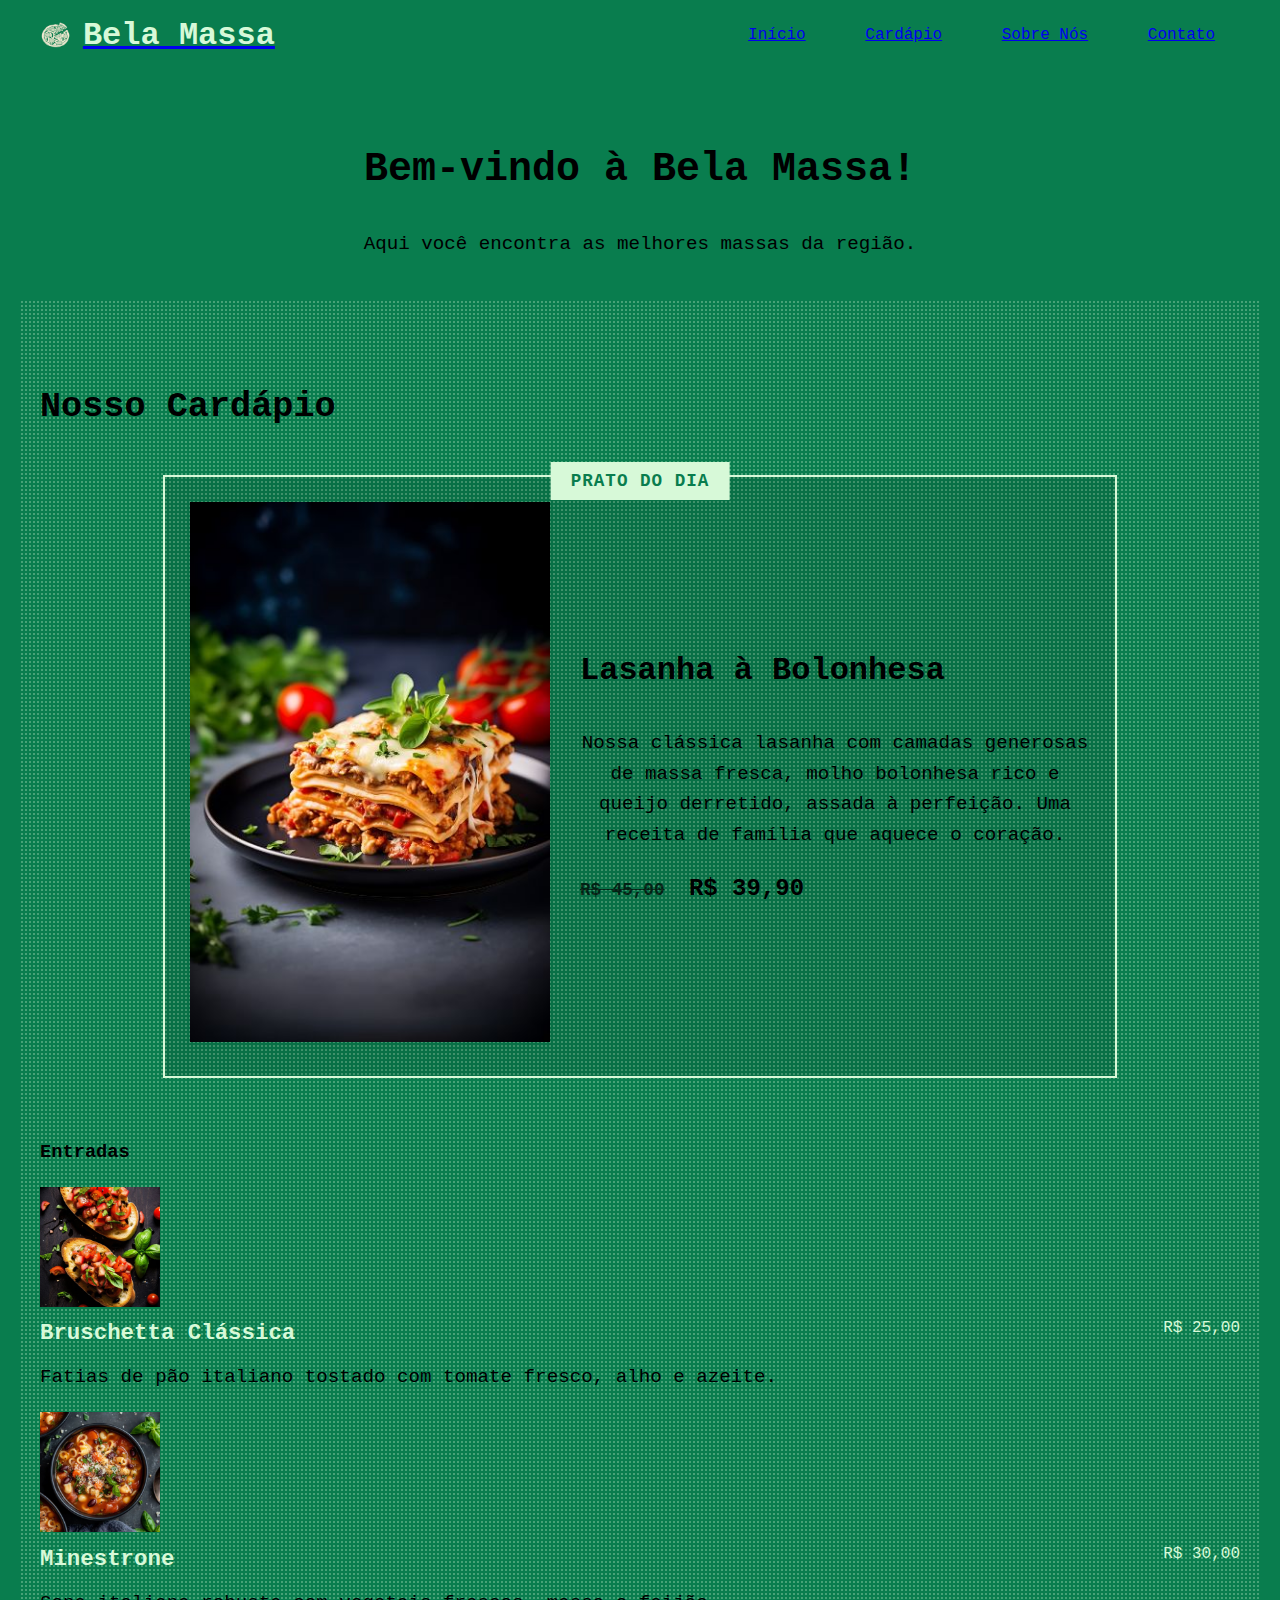
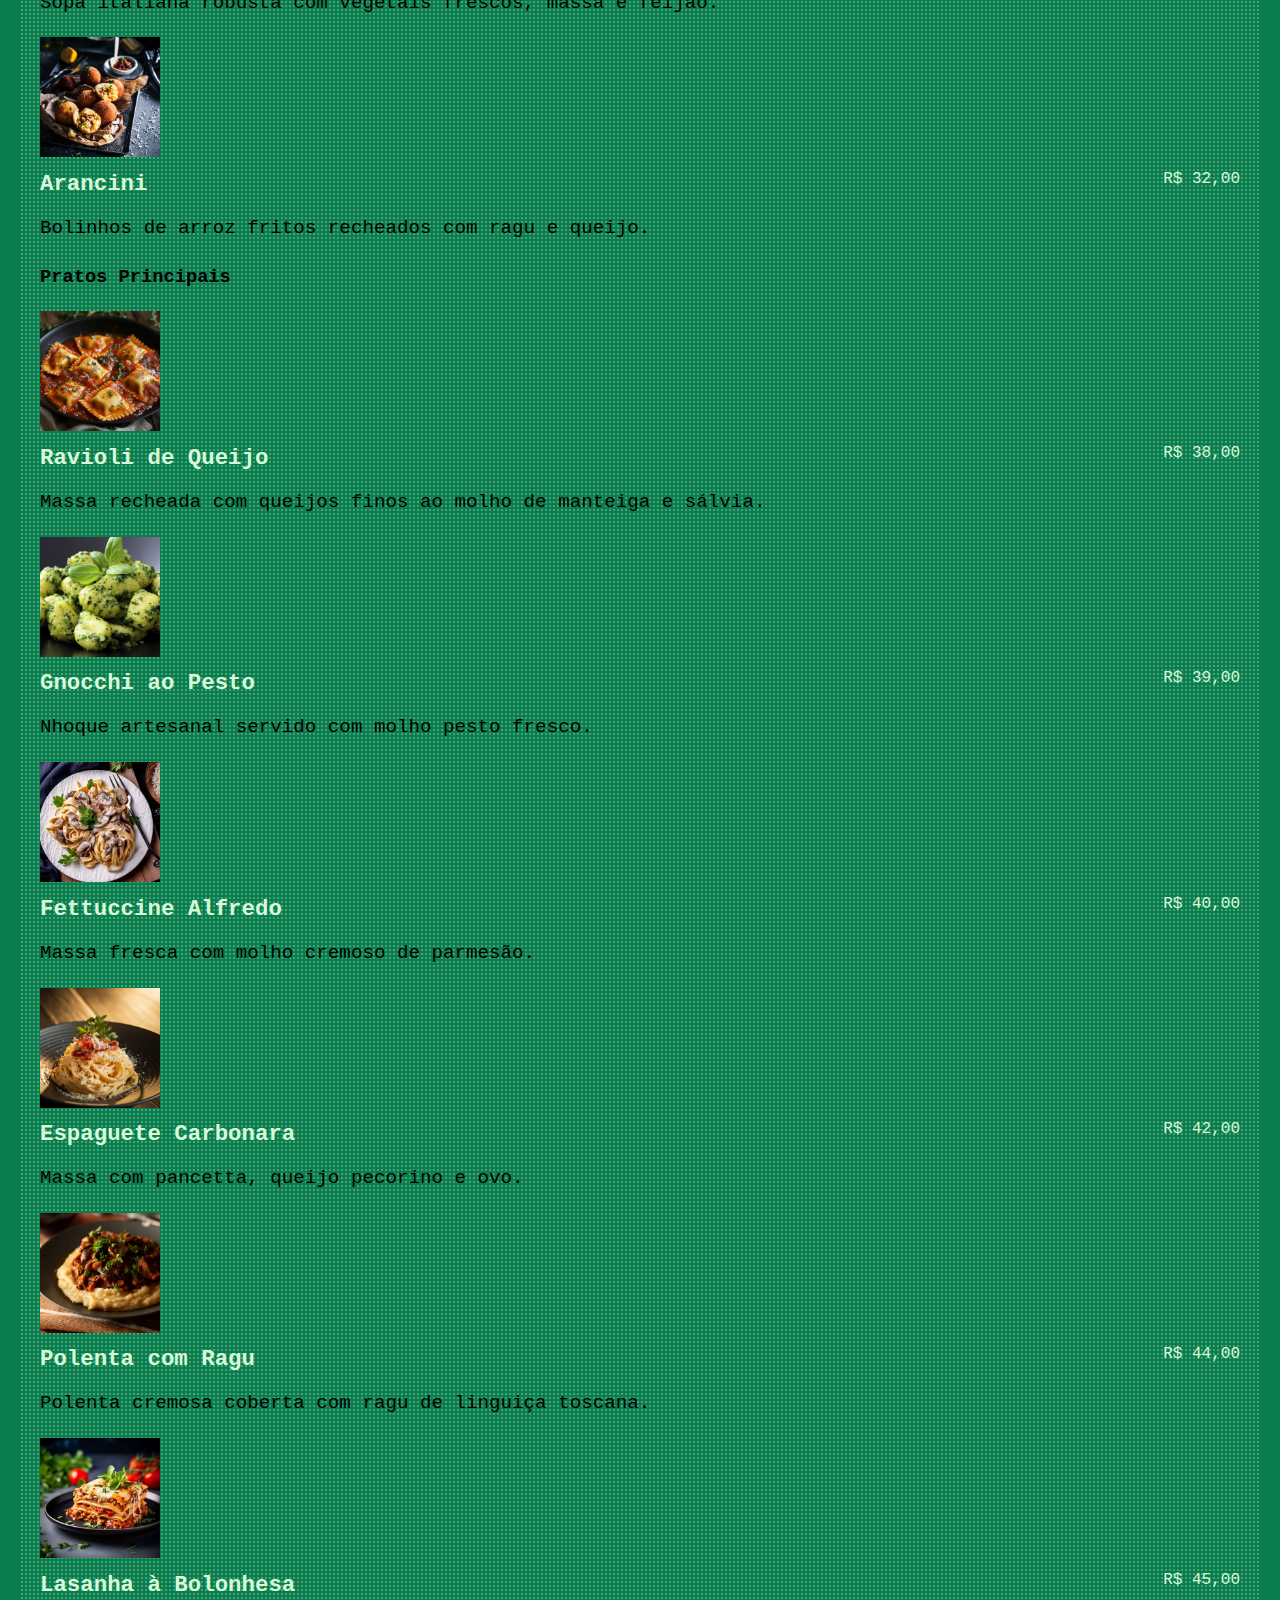
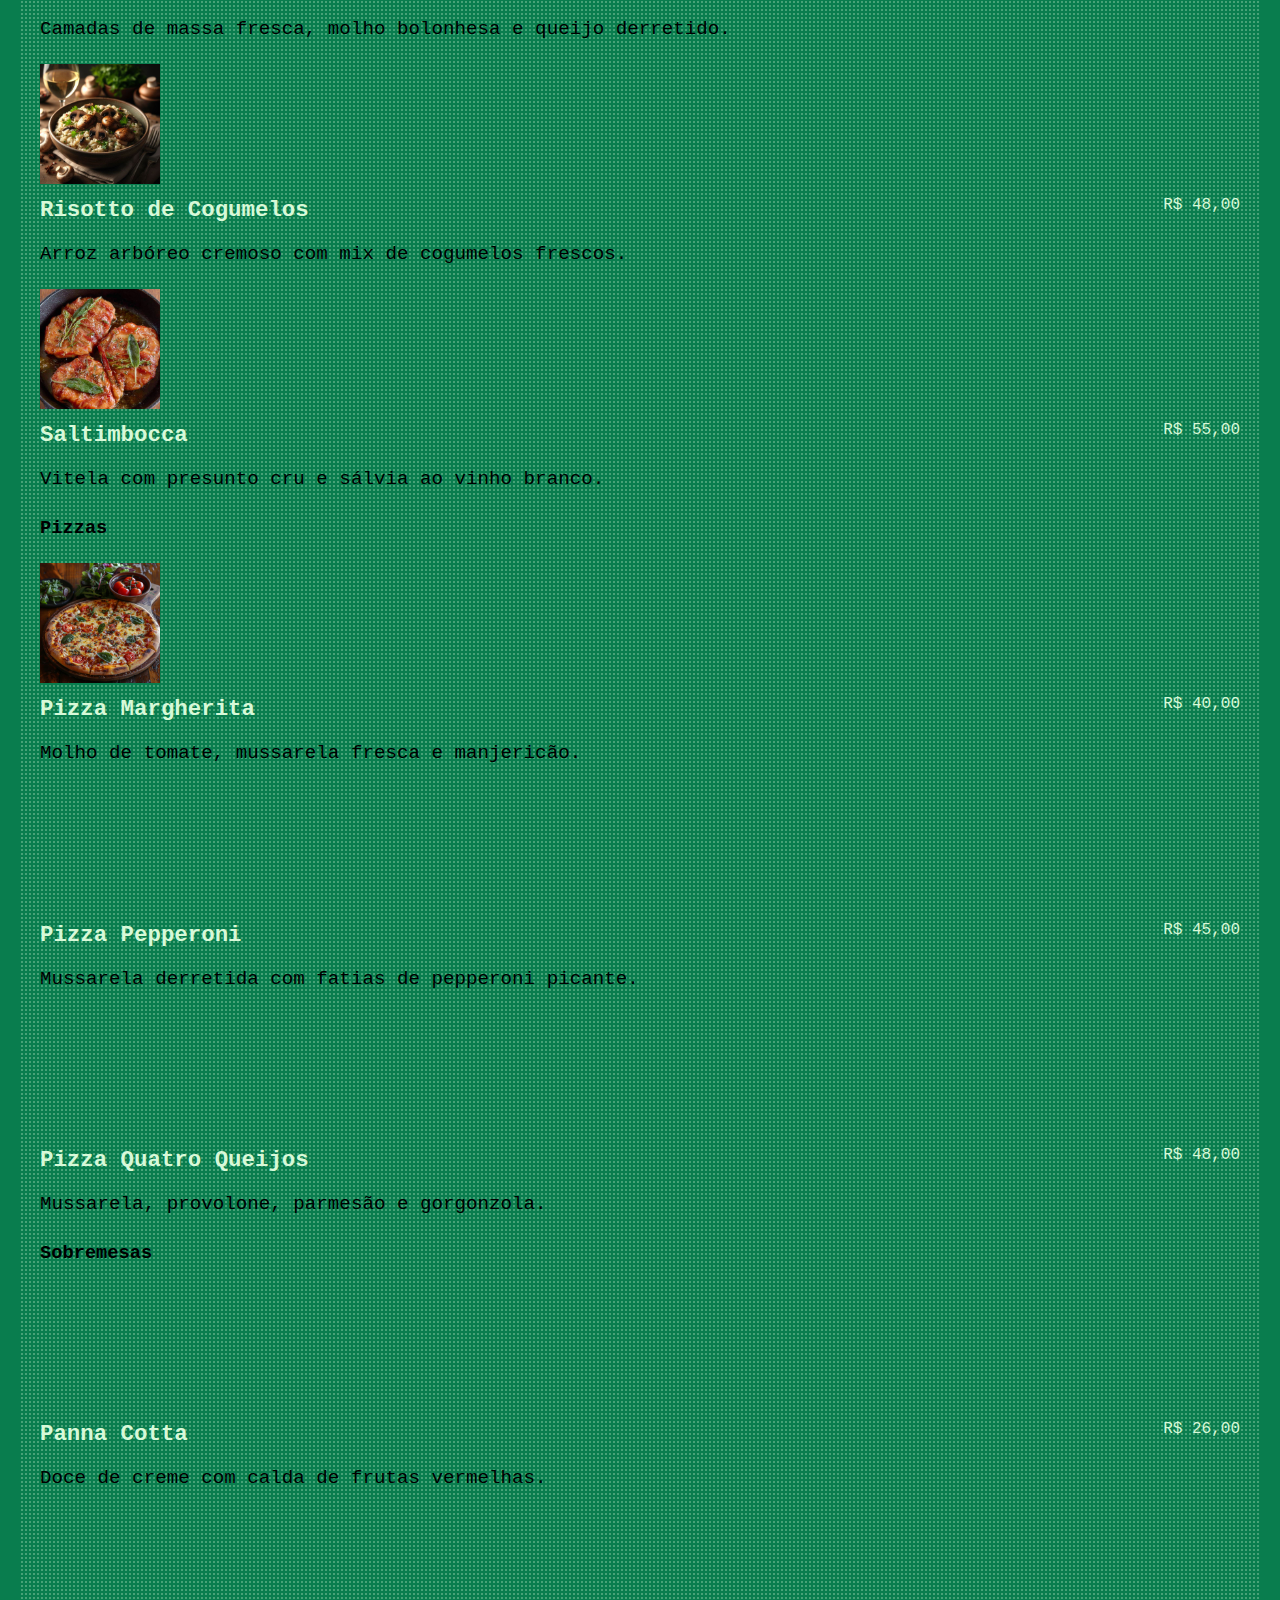
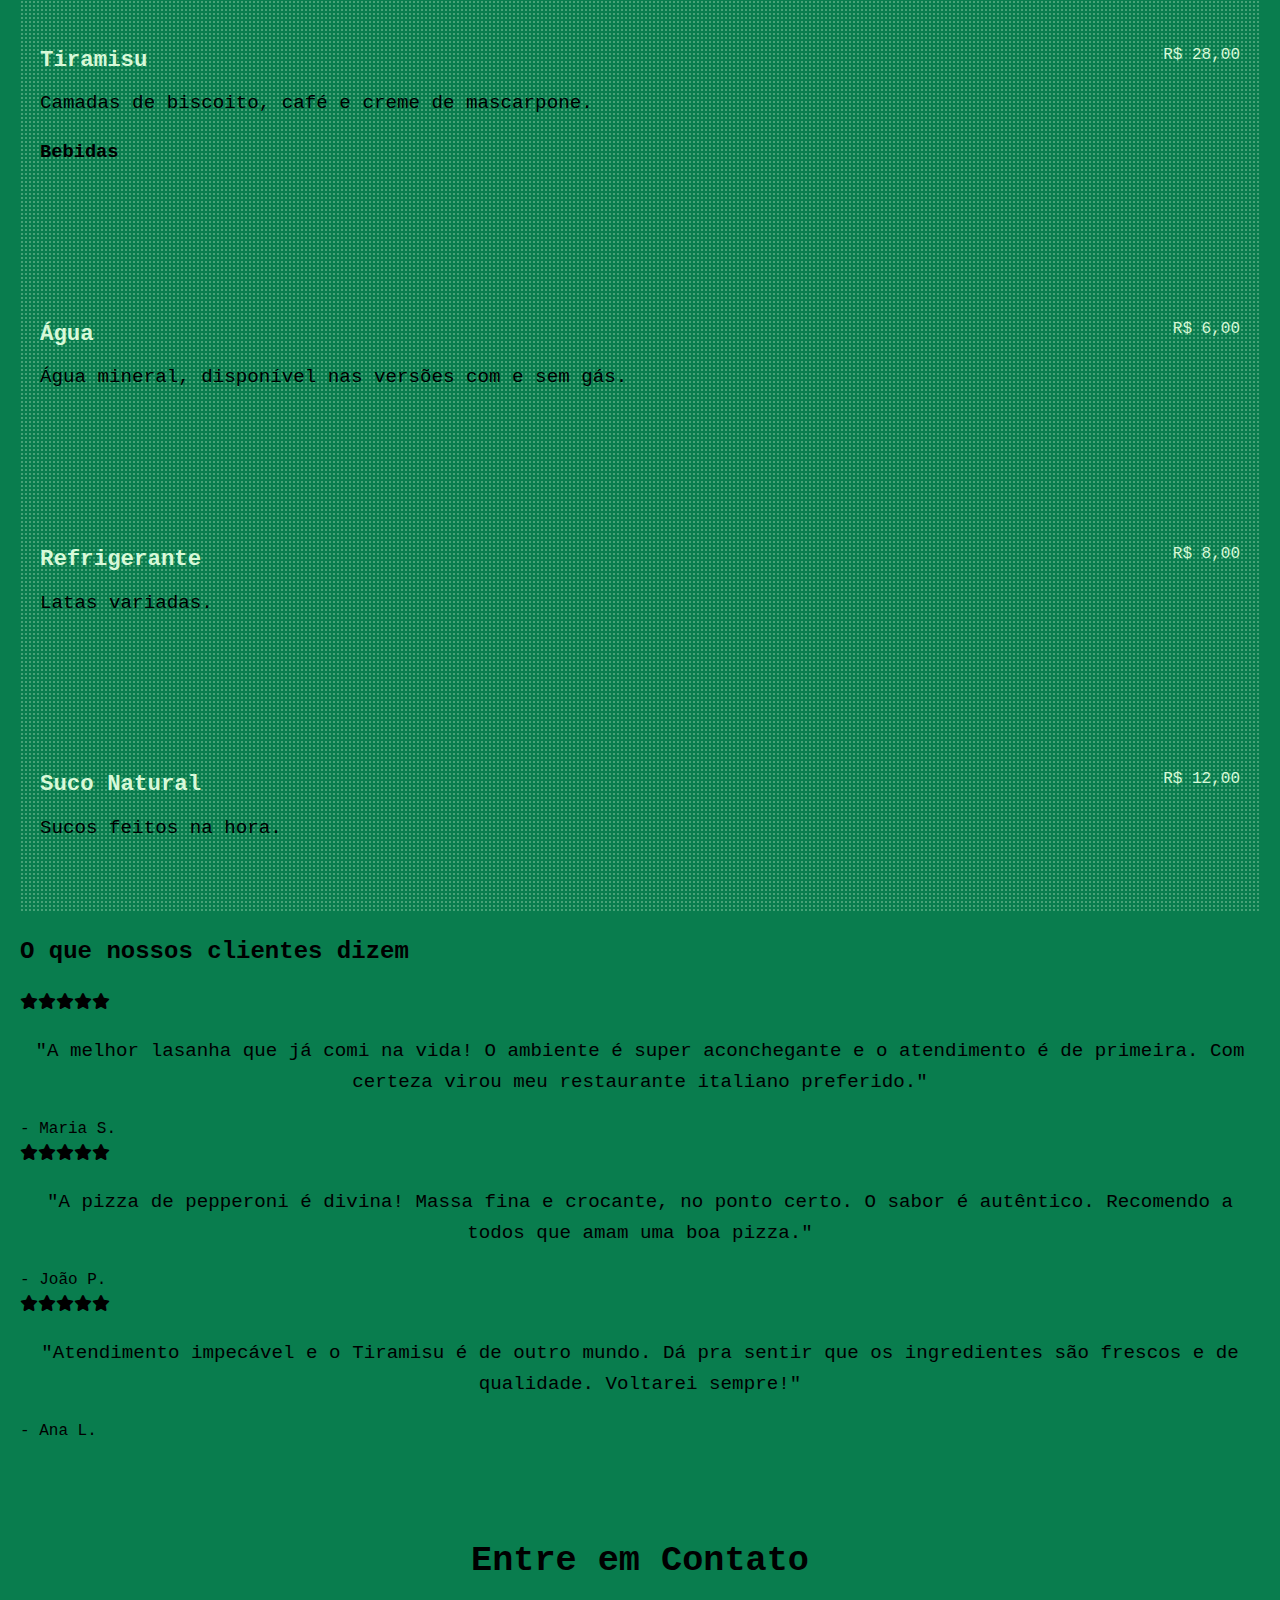
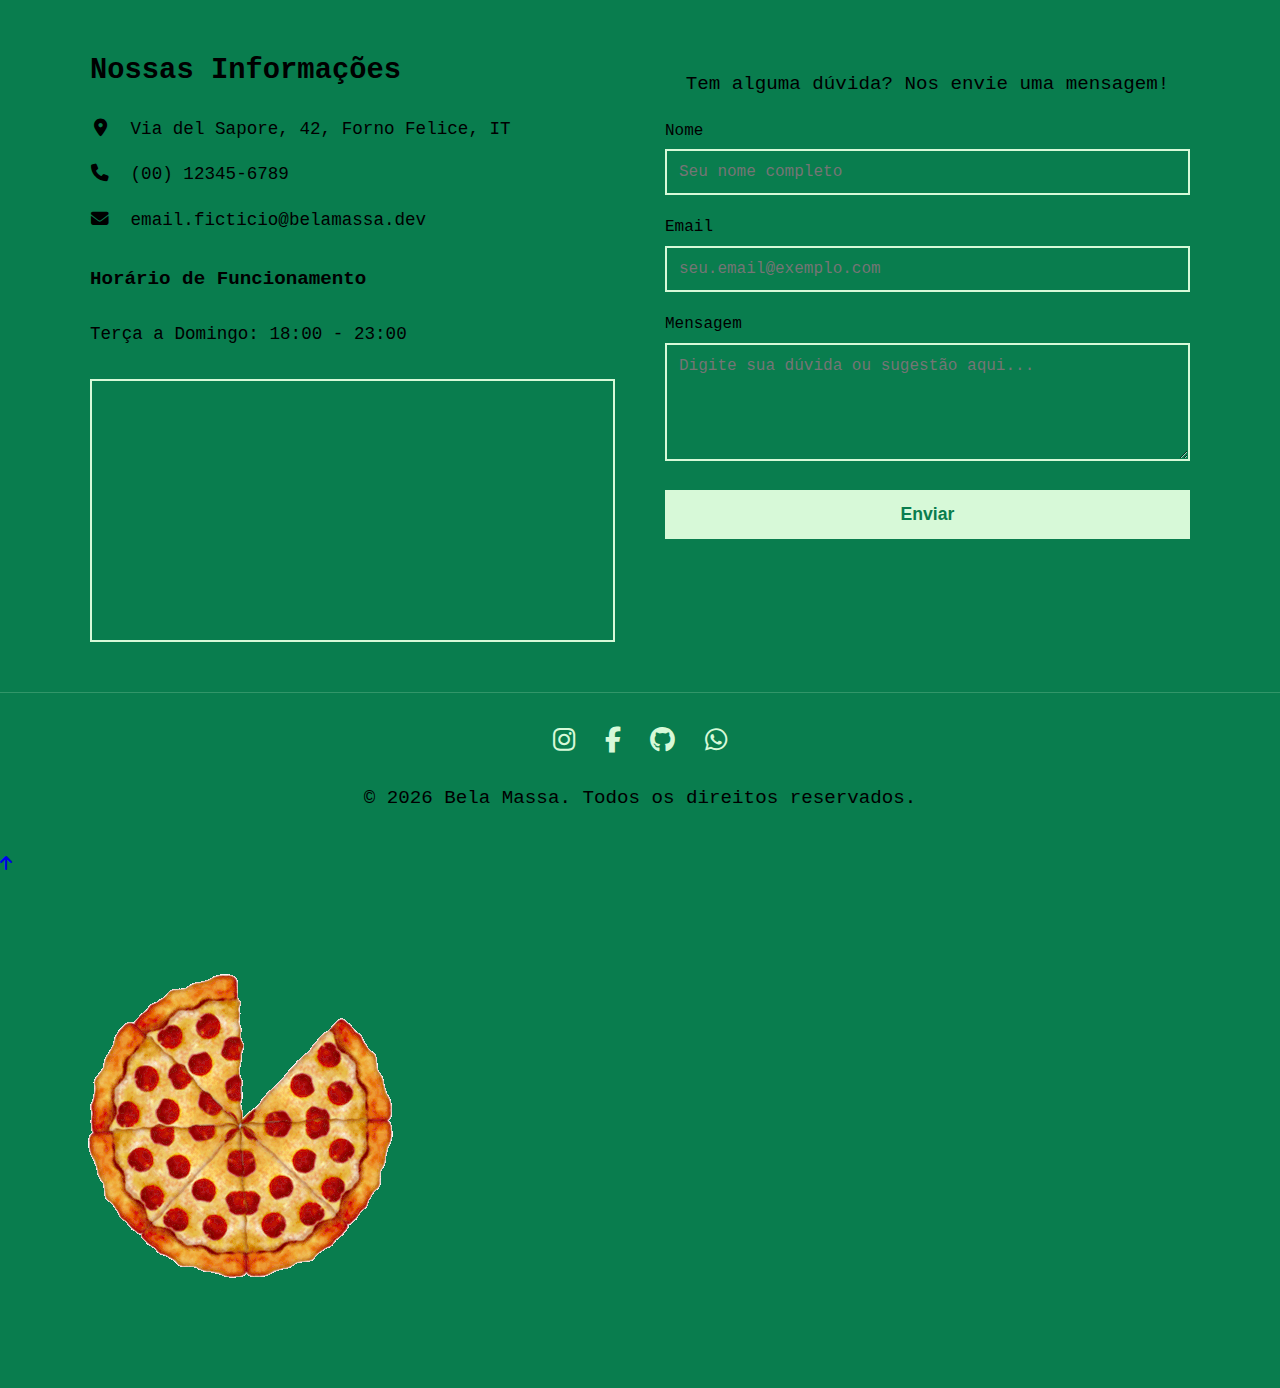
<file: index.html>
<!DOCTYPE html>
<html lang="pt-BR">
<head>
    <meta charset="UTF-8">
    <meta name="viewport" content="width=device-width, initial-scale=1.0">
    <title>Bela Massa - As melhores massas da região</title>
    <link rel="stylesheet" href="./style.css">
    <link rel="stylesheet" href="https://cdnjs.cloudflare.com/ajax/libs/font-awesome/6.5.1/css/all.min.css">
</head>

<body>

<header>
    <a href="index.html" class="logo-link">
        <img src="./images/logo.png.jpeg" alt="Bela Massa Logo" class="logo-image">
        <span class="logo-text">Bela Massa</span>
    </a>
    <button class="hamburger-menu" aria-label="Abrir menu" aria-expanded="false" aria-controls="main-nav">
        <i class="fa-solid fa-bars"></i>
    </button>
    <nav id="main-nav">
        <ul>
            <li><a href="index.html" id="inicio-link">Início</a></li>
            <li><a href="#cardapio">Cardápio</a></li>
            <li><a href="sobre.html" id="sobre-nos-link">Sobre Nós</a></li>
            <li><a href="#contato">Contato</a></li>
        </ul>
    </nav>
</header>

<main>
    <h1>Bem-vindo à Bela Massa!</h1>
    <p>Aqui você encontra as melhores massas da região.</p>

    <section id="cardapio" class="menu-gallery">
        <h2>Nosso Cardápio</h2>

        <!-- PRATO DO DIA -->
        <div class="prato-do-dia-container">
            <div class="prato-do-dia-badge">Prato do Dia</div>
            <div class="prato-do-dia-content">
                <div class="prato-do-dia-image">
                    <img src="./images/Lasanha-a-bolongnese.png.jpeg" alt="Lasanha à Bolonhesa, o prato do dia">
                </div>
                <div class="prato-do-dia-details">
                    <h3>Lasanha à Bolonhesa</h3>
                    <p class="prato-do-dia-description">Nossa clássica lasanha com camadas generosas de massa fresca, molho bolonhesa rico e queijo derretido, assada à perfeição. Uma receita de família que aquece o coração.</p>
                    <span class="prato-do-dia-price">
                        <span class="original-price">R$ 45,00</span>
                        <span class="promo-price">R$ 39,90</span>
                    </span>
                </div>
            </div>
        </div>

        <!-- ENTRADAS -->
        <h3 class="menu-category-title">Entradas</h3>
        <div class="gallery-container">

            <div class="gallery-item">
                <img 
                    src="./images/bruschetta.jpg.jpeg"
                    loading="lazy"
                    alt="Bruschetta Clássica">
                <div class="item-details">
                    <div class="item-header">
                        <h3>Bruschetta Clássica</h3>
                        <span class="price">R$ 25,00</span>
                    </div>
                    <p>Fatias de pão italiano tostado com tomate fresco, alho e azeite.</p>
                </div>
            </div>

            <div class="gallery-item">
                <img src="./images/Minestrone.png.jpeg" loading="lazy" alt="Minestrone">
                <div class="item-details">
                    <div class="item-header">
                        <h3>Minestrone</h3>
                        <span class="price">R$ 30,00</span>
                    </div>
                    <p>Sopa italiana robusta com vegetais frescos, massa e feijão.</p>
                </div>
            </div>

            <div class="gallery-item">
                <img src="./images/Arancini.png.jpeg" loading="lazy" alt="Arancini">
                <div class="item-details">
                    <div class="item-header">
                        <h3>Arancini</h3>
                        <span class="price">R$ 32,00</span>
                    </div>
                    <p>Bolinhos de arroz fritos recheados com ragu e queijo.</p>
                </div>
            </div>

        </div>

        <!-- PRATOS PRINCIPAIS -->
        <h3 class="menu-category-title">Pratos Principais</h3>
        <div class="gallery-container">

            <div class="gallery-item">
                <img src="./images/Ravioli-de-Queijo.png.jpeg" loading="lazy" alt="Ravioli de queijo">
                <div class="item-details">
                    <div class="item-header">
                        <h3>Ravioli de Queijo</h3>
                        <span class="price">R$ 38,00</span>
                    </div>
                    <p>Massa recheada com queijos finos ao molho de manteiga e sálvia.</p>
                </div>
            </div>

            <div class="gallery-item">
                <img src="./images/Gnocchi-ao-Pesto.png.jpeg" loading="lazy" alt="Gnocchi ao pesto">
                <div class="item-details">
                    <div class="item-header">
                        <h3>Gnocchi ao Pesto</h3>
                        <span class="price">R$ 39,00</span>
                    </div>
                    <p>Nhoque artesanal servido com molho pesto fresco.</p>
                </div>
            </div>

            <div class="gallery-item">
                <img src="./images/Fettuccine-Alfredo.png.jpeg" loading="lazy" alt="Fettuccine Alfredo">
                <div class="item-details">
                    <div class="item-header">
                        <h3>Fettuccine Alfredo</h3>
                        <span class="price">R$ 40,00</span>
                    </div>
                    <p>Massa fresca com molho cremoso de parmesão.</p>
                </div>
            </div>

            <div class="gallery-item">
                <img src="./images/Espaguete-Carbonara.png.jpeg" loading="lazy" alt="Carbonara">
                <div class="item-details">
                    <div class="item-header">
                        <h3>Espaguete Carbonara</h3>
                        <span class="price">R$ 42,00</span>
                    </div>
                    <p>Massa com pancetta, queijo pecorino e ovo.</p>
                </div>
            </div>

            <div class="gallery-item">
                <img src="./images/Polenta-com-Ragu.jpeg" loading="lazy" alt="Polenta com ragu">
                <div class="item-details">
                    <div class="item-header">
                        <h3>Polenta com Ragu</h3>
                        <span class="price">R$ 44,00</span>
                    </div>
                    <p>Polenta cremosa coberta com ragu de linguiça toscana.</p>
                </div>
            </div>

            <div class="gallery-item">
                <img src="./images/Lasanha-a-bolongnese.png.jpeg" loading="lazy" alt="Lasanha">
                <div class="item-details">
                    <div class="item-header">
                        <h3>Lasanha à Bolonhesa</h3>
                        <span class="price">R$ 45,00</span>
                    </div>
                    <p>Camadas de massa fresca, molho bolonhesa e queijo derretido.</p>
                </div>
            </div>

            <div class="gallery-item">
                <img src="./images/Risotto-de-Cogumelos.jpeg" loading="lazy" alt="Risotto de cogumelos">
                <div class="item-details">
                    <div class="item-header">
                        <h3>Risotto de Cogumelos</h3>
                        <span class="price">R$ 48,00</span>
                    </div>
                    <p>Arroz arbóreo cremoso com mix de cogumelos frescos.</p>
                </div>
            </div>

            <div class="gallery-item">
                <img src="./images/Saltimbocca.png.jpeg" loading="lazy" alt="Saltimbocca">
                <div class="item-details">
                    <div class="item-header">
                        <h3>Saltimbocca</h3>
                        <span class="price">R$ 55,00</span>
                    </div>
                    <p>Vitela com presunto cru e sálvia ao vinho branco.</p>
                </div>
            </div>

        </div>

        <!-- PIZZAS -->
        <h3 class="menu-category-title">Pizzas</h3>
        <div class="gallery-container">

            <div class="gallery-item">
                <img src="./images/Pizza-Margherita.png.jpeg" loading="lazy" alt="Pizza Margherita">
                <div class="item-details">
                    <div class="item-header">
                        <h3>Pizza Margherita</h3>
                        <span class="price">R$ 40,00</span>
                    </div>
                    <p>Molho de tomate, mussarela fresca e manjericão.</p>
                </div>
            </div>

            <div class="gallery-item">
                <img src="./images/Pizza-Pepperoni.png.jpeg" loading="lazy" alt="Pizza Pepperoni">
                <div class="item-details">
                    <div class="item-header">
                        <h3>Pizza Pepperoni</h3>
                        <span class="price">R$ 45,00</span>
                    </div>
                    <p>Mussarela derretida com fatias de pepperoni picante.</p>
                </div>
            </div>

            <div class="gallery-item">
                <img src="./images/Pizza-Quatro-Queijos.png.jpeg" loading="lazy" alt="Pizza Quatro Queijos">
                <div class="item-details">
                    <div class="item-header">
                        <h3>Pizza Quatro Queijos</h3>
                        <span class="price">R$ 48,00</span>
                    </div>
                    <p>Mussarela, provolone, parmesão e gorgonzola.</p>
                </div>
            </div>

        </div>

        <!-- SOBREMESAS -->
        <h3 class="menu-category-title">Sobremesas</h3>
        <div class="gallery-container">
            <div class="gallery-item">
                <img src="./images/Panna-Cotta.png.jpeg" loading="lazy" alt="Panna Cotta">
                <div class="item-details">
                    <div class="item-header">
                        <h3>Panna Cotta</h3>
                        <span class="price">R$ 26,00</span>
                    </div>
                    <p>Doce de creme com calda de frutas vermelhas.</p>
                </div>
            </div>

            <div class="gallery-item">
                <img src="./images/Tiramisu.png.jpeg" loading="lazy" alt="Tiramisu">
                <div class="item-details">
                    <div class="item-header">
                        <h3>Tiramisu</h3>
                        <span class="price">R$ 28,00</span>
                    </div>
                    <p>Camadas de biscoito, café e creme de mascarpone.</p>
                </div>
            </div>
        </div>

        <!-- BEBIDAS -->
        <h3 class="menu-category-title">Bebidas</h3>
        <div class="gallery-container">

            <div class="gallery-item">
                <img src="./images/agua.jpeg" loading="lazy" alt="Copo de água com gelo e limão">
                <div class="item-details">
                    <div class="item-header">
                        <h3>Água</h3>
                        <span class="price">R$ 6,00</span>
                    </div>
                    <p>Água mineral, disponível nas versões com e sem gás.</p>
                </div>
            </div>

            <div class="gallery-item">
                <img src="./images/Refrigerante.png.jpeg" loading="lazy" alt="Copo de refrigerante com gelo e limão">
                <div class="item-details">
                    <div class="item-header">
                        <h3>Refrigerante</h3>
                        <span class="price">R$ 8,00</span>
                    </div>
                    <p>Latas variadas.</p>
                </div>
            </div>

            <div class="gallery-item">
                <img src="./images/Suco-Natural.png.jpeg" loading="lazy" alt="Copo de suco de laranja natural">
                <div class="item-details">
                    <div class="item-header">
                        <h3>Suco Natural</h3>
                        <span class="price">R$ 12,00</span>
                    </div>
                    <p>Sucos feitos na hora.</p>
                </div>
            </div>

        </div>

    </section>

    <!-- Seção de Comentários -->
    <section id="testimonials">
        <h2>O que nossos clientes dizem</h2>
        <div class="testimonials-container">
            <div class="testimonial-card">
                <div class="stars">
                    <i class="fa-solid fa-star"></i><i class="fa-solid fa-star"></i><i class="fa-solid fa-star"></i><i class="fa-solid fa-star"></i><i class="fa-solid fa-star"></i>
                </div>
                <p>"A melhor lasanha que já comi na vida! O ambiente é super aconchegante e o atendimento é de primeira. Com certeza virou meu restaurante italiano preferido."</p>
                <span class="client-name">- Maria S.</span>
            </div>
            <div class="testimonial-card">
                <div class="stars">
                    <i class="fa-solid fa-star"></i><i class="fa-solid fa-star"></i><i class="fa-solid fa-star"></i><i class="fa-solid fa-star"></i><i class="fa-solid fa-star"></i>
                </div>
                <p>"A pizza de pepperoni é divina! Massa fina e crocante, no ponto certo. O sabor é autêntico. Recomendo a todos que amam uma boa pizza."</p>
                <span class="client-name">- João P.</span>
            </div>
            <div class="testimonial-card">
                <div class="stars">
                    <i class="fa-solid fa-star"></i><i class="fa-solid fa-star"></i><i class="fa-solid fa-star"></i><i class="fa-solid fa-star"></i><i class="fa-solid fa-star"></i>
                </div>
                <p>"Atendimento impecável e o Tiramisu é de outro mundo. Dá pra sentir que os ingredientes são frescos e de qualidade. Voltarei sempre!"</p>
                <span class="client-name">- Ana L.</span>
            </div>
        </div>
    </section>
</main>

<footer id="contato">
    <div class="contact-container">
        <h2>Entre em Contato</h2>
        <div class="contact-wrapper">
            <div class="contact-info">
                <h3>Nossas Informações</h3>
                <p><i class="fa-solid fa-location-dot"></i> Via del Sapore, 42, Forno Felice, IT</p>
                <p><i class="fa-solid fa-phone"></i> (00) 12345-6789</p>
                <p><i class="fa-solid fa-envelope"></i> email.ficticio@belamassa.dev</p>
                <h4>Horário de Funcionamento</h4>
                <p>Terça a Domingo: 18:00 - 23:00</p>
                <div class="map-container">
                    <iframe src="https://www.google.com/maps/embed?pb=!1m18!1m12!1m3!1d5762.659997184281!2d10.39089195408235!3d43.72304687880103!2m3!1f0!2f0!3f0!3m2!1i1024!2i768!4f13.1!3m3!1m2!1s0x12d5919e3a702951%3A0x1349178658331353!2sTorre%20de%20Pisa!5e0!3m2!1spt-BR!2sbr!4v1715713459492!5m2!1spt-BR!2sbr" width="100%" height="250" style="border:0;" allowfullscreen="" loading="lazy" referrerpolicy="no-referrer-when-downgrade"></iframe>
                </div>
            </div>
            <form id="contact-form" class="contact-form" action="#" novalidate>
                <p>Tem alguma dúvida? Nos envie uma mensagem!</p>
                <div class="form-group">
                    <label for="name">Nome</label>
                    <input type="text" id="name" name="name" placeholder="Seu nome completo" required>
                </div>
                <div class="form-group">
                    <label for="email">Email</label>
                    <input type="email" id="email" name="email" placeholder="seu.email@exemplo.com" required>
                </div>
                <div class="form-group">
                    <label for="message">Mensagem</label>
                    <textarea id="message" name="message" rows="5" placeholder="Digite sua dúvida ou sugestão aqui..." required></textarea>
                </div>
                <button type="submit" class="btn-submit">Enviar</button>
                <p id="form-status"></p>
            </form>
        </div>
    </div>
    <div class="footer-bottom">
        <div class="social-icons">
            <a href="#"><i class="fa-brands fa-instagram"></i></a>
            <a href="#"><i class="fa-brands fa-facebook-f"></i></a>
            <a href="https://github.com/inewh" target="_blank" rel="noopener noreferrer" title="GitHub"><i class="fa-brands fa-github"></i></a>
            <a href="#"><i class="fa-brands fa-whatsapp"></i></a>
        </div>
        <p>&copy; <span id="current-year"></span> Bela Massa. Todos os direitos reservados.</p>
    </div>
</footer>

<a href="#top" id="back-to-top-btn">
    <i class="fa-solid fa-arrow-up"></i>
</a>

<!-- Tela de Carregamento -->
<div id="loading-overlay">
    <!-- Usando a imagem da pizza do cardápio para a animação -->
    <img src="./images/car2.png" alt="Carregando..." class="pizza-loader">
</div>

<script src="./script.js"></script>

</body>
</html>
</file>
<file: style.css>
/* Definindo variáveis de cor para fácil manutenção */
:root {
   
    --bg-color: #097D4E;
    --text-color: #D7F9D8;
    --dot-color: rgba(215, 249, 216, 0.3);
}

html {
    scroll-behavior: smooth; 
    height: 100%;
}

body {
    font-family: 'Courier New', Courier, monospace;
    background-color: var(--bg-color);
    margin: 0;
    line-height: 1.6;
    display: flex;
    flex-direction: column;
    min-height: 100%;
}


body.no-scroll {
    overflow: hidden;
}

h1 {
    text-align: center;
    font-size: 2.5em;
}

p {
    text-align: center;
    font-size: 1.2em; 
}

main {
    flex-grow: 1;
    padding: 40px 20px;
}

header {
    position: sticky;
    top: 0;
    z-index: 1000; 
    display: flex;
    justify-content: space-between; 
    align-items: center;
    background-color: var(--bg-color);
    padding: 10px 40px; 
}

.hamburger-menu {
    display: none; 
    background: none;
    border: none;
    font-size: 2em;
    color: var(--text-color);
    cursor: pointer;
    z-index: 1001;
    padding: 0;
}


.logo-link {
    display: flex;
    align-items: center;
    gap: 12px; /
    text-decoration: none;
    transition: opacity 0.3s ease; /* Adiciona transição suave de opacidade */
}

.logo-link:hover {
    opacity: 0.8; /* Reduz a opacidade ao passar o mouse */
}

.logo-image {
    height: 40px; /* Altura do logo */
    width: auto;
    /* Animação de glitch aplicada ao ícone também */
    transition: transform 0.2s ease;
}

.hamburger-menu i {
    transition: transform 0.3s ease;
}
.hamburger-menu i.fa-xmark {
    transform: rotate(90deg); /* Pequena rotação para o 'X' */
}

/* Estilos para o texto do logo */
.logo-text {
    font-family: 'Courier New', Courier, monospace;
    font-size: 2em; /* Tamanho do texto do logo */
    font-weight: bold;
    color: var(--text-color);
}

nav ul {
    list-style: none; /* Remove os marcadores de lista */
    padding: 0; /* Remove o preenchimento padrão da lista */
    margin: 0; /* Remove a margem padrão da lista */
}

/* Estilos para links de navegação em desktop */
nav ul li {
    display: inline-block; /* Faz com que os itens da lista fiquem lado a lado */
    margin: 0 15px; /* Espaçamento entre os itens do menu */
}

nav ul li a {
    padding: 5px 10px; /* Espaçamento interno dos links */
    transition: none; /* Remove transição para um look mais "duro" */
}

nav ul li a:hover {
    background-color: var(--text-color); /* Inverte as cores no hover */
    color: var(--bg-color);
}

footer {
    background-color: var(--bg-color);    
    padding: 20px 0; /* Espaçamento interno (20px em cima/baixo, 0 nos lados) */
}

/* --- Seção de Contato --- */
.contact-container {
    max-width: 1100px;
    margin: 0 auto 50px auto; /* Centraliza e adiciona espaço abaixo */
    padding: 0 20px;
}

.contact-container h2 {
    text-align: center;
    font-size: 2.2em;
    margin-bottom: 30px;
}

.contact-wrapper {
    display: flex;
    gap: 50px;
}

.contact-info, .contact-form {
    flex: 1;
}

.contact-info h3 {
    font-size: 1.8rem;
    margin-bottom: 20px;
}

.contact-info h4 {
    font-size: 1.2rem;
    margin-top: 30px;
}

.contact-info p {
    text-align: left;
    font-size: 1.1rem;
    margin-bottom: 10px;
}

.contact-info i {
    margin-right: 10px;
    width: 20px;
    text-align: center;
}

.map-container {
    margin-top: 30px;
    border: 2px solid var(--text-color);
}
.contact-form {
    margin-top: 30px;
}

.contact-form .form-group {
    margin-bottom: 20px;
}

.contact-form label {
    display: block;
    margin-bottom: 5px;
    text-align: left;
}

.contact-form input,
.contact-form textarea {
    width: 100%;
    padding: 12px;
    border: 2px solid var(--text-color);
    border-radius: 0;
    font-family: inherit;
    font-size: 1rem;
    box-sizing: border-box;
    background-color: transparent;
    transition: border-color 0.3s ease;
}

.contact-form input:focus,
.contact-form textarea:focus {
    border-color: #fff; 
}

.contact-form input.invalid,
.contact-form textarea.invalid {
    border-color: #ff6b6b; 
}

.contact-form .btn-submit {
    display: block;
    width: 100%;
    padding: 12px;
    background-color: var(--text-color);
    color: var(--bg-color);
    border: 2px solid var(--text-color);
    border-radius: 0;
    font-size: 1.1rem;
    font-weight: bold;
    cursor: pointer;
    margin-top: 10px;
    transition: background-color 0.3s ease, color 0.3s ease;
}

.contact-form .btn-submit:hover {
    background-color: transparent;
    color: var(--text-color);
}

.contact-form .btn-submit:disabled {
    opacity: 0.6;
    cursor: not-allowed;
    background-color: var(--text-color);
    color: var(--bg-color);
}
.contact-form #form-status {
    text-align: center;
    margin-top: 15px;
    font-weight: bold;
}

.footer-bottom {
    text-align: center;
    margin: 50px auto 0 auto;
    border-top: 1px solid rgba(215, 249, 216, 0.2);
    padding-top: 30px;
}
.social-icons {
    margin-bottom: 15px; 
}

.social-icons a {
    color: var(--text-color);
    font-size: 1.6em; 
    margin: 0 10px;
    text-decoration: none; 
    transition: none;
}

.social-icons a:hover {
    color: var(--text-color);
    opacity: 0.7;
}

.menu-gallery {
    background-color: var(--bg-color);
    background-image: radial-gradient(var(--dot-color) 1px, transparent 1px);
    background-size: 4px 4px;
    padding: 50px 20px;
    margin-top: 40px;
}

.menu-gallery h2 {
    font-size: 2.2em;
    margin-bottom: 40px;
}

/* --- Seção Prato do Dia --- */
.prato-do-dia-container {
    max-width: 900px;
    margin: 40px auto 60px auto; 
    padding: 25px;
    border: 2px solid var(--text-color);
    position: relative;
    background-color: rgba(0, 0, 0, 0.1); 
}

.prato-do-dia-badge {
    position: absolute;
    top: -15px;
    left: 50%;
    transform: translateX(-50%);
    background-color: var(--text-color);
    color: var(--bg-color);
    padding: 5px 20px;
    font-weight: bold;
    font-size: 1.1rem;
    text-transform: uppercase;
    letter-spacing: 1px;
}

.prato-do-dia-content {
    display: flex;
    align-items: center;
    gap: 30px;
}

.prato-do-dia-image {
    flex: 0 0 40%; 
}

.prato-do-dia-image img {
    width: 100%;
    height: auto;
    object-fit: cover;
}

.prato-do-dia-details {
    flex: 1;
}

.prato-do-dia-details h3 {
    font-size: 2rem;
    margin-top: 0;
}

.prato-do-dia-price {
    display: block;
    margin-top: 15px;
    font-size: 1.5rem;
    font-weight: bold;
}

.prato-do-dia-price .original-price {
    text-decoration: line-through;
    font-size: 1.1rem;
    opacity: 0.7;
    margin-right: 10px;
}

.gallery-item img {
    width: 120px; 
    height: 120px; 
    object-fit: cover; 
    border-radius: 0; 
}

.gallery-item:hover img {
    transform: none; 
}

.item-header {
    display: flex;
    justify-content: space-between; /
    align-items: baseline;
    color: var(--text-color);
}

.item-header h3 {
    margin: 0;
    font-size: 1.4em;
}

.item-details p {
    text-align: left;
    margin-top: 10px; 
}

.about-content {
    flex: 1; 

.about-content h2 {
    text-align: left;
    margin-bottom: 30px;
}

.about-content p {
    text-align: left;
    position: relative;
    z-index: 2;
}

.about-content .quote {
    font-style: italic;
    font-size: 1.3rem;
    margin: 30px 20px;
    padding-left: 20px;
    border-left: 4px solid var(--text-color);
    opacity: 0.9;
}

.about-image {
    flex: 1; 
    position: relative;
    z-index: 1;
}
.about-image img {
    width: 100%;
    border-radius: 0;
    border: 2px solid var(--text-color);
    box-shadow: -15px 15px 0px rgba(215, 249, 216, 0.2);
}

.about-section {
    display: flex;
    align-items: center;
    gap: 40px;
    max-width: 1200px;
    margin: 80px auto;
    padding: 40px;
    background-color: rgba(0, 0, 0, 0.1);
    border: 2px solid var(--text-color);
    outline: 6px solid var(--bg-color); 
    box-shadow: 0 10px 30px rgba(0, 0, 0, 0.2);
}

/* --- Media Queries para Responsividade --- */
@media (max-width: 768px) {
    header {
        justify-content: space-between; 
        flex-direction: row; 
        align-items: center;
        padding: 15px 20px;
    }

    .hamburger-menu {
        display: block; 
    }

    nav {
        position: fixed;
        top: 0;
        left: 0;
        width: 100%;
        height: 100%;
        background-color: var(--bg-color); 
        display: flex;
        justify-content: center;
        align-items: center;
        transform: translateX(100%); 
        transition: transform 0.3s ease-in-out;
        z-index: 999; 
    }

    nav.nav-open {
        transform: translateX(0); 
    }

    nav ul {
        padding: 20px;
    }

    /* Itens do Menu */
    nav ul li {
        display: block; 
        margin: 20px 0; 
        text-align: center;
    }

    /* Títulos e Parágrafos */
    h1 {
        font-size: clamp(1.8rem, 8vw, 2.5rem);
    }

    h2 {
        font-size: clamp(1.6rem, 7vw, 2.2rem); 
    }

    p {
        font-size: clamp(1rem, 4.5vw, 1.2rem); 
    }


    .gallery-item {
        display: flex;
        flex-direction: column; 
        align-items: center; 
        gap: 15px; 
        border-bottom: 2px solid var(--text-color);
        padding-bottom: 20px;
    }

    .gallery-container {
        display: flex;
        flex-direction: column; 
        gap: 25px; 
        margin: 0 auto; 
    }

    /* Seção Sobre Nós */
    .about-section {
        flex-direction: column; 
        text-align: center;
    }

    /* Prato do dia em mobile */
    .prato-do-dia-content {
        flex-direction: column;
        text-align: center;
    }

    .prato-do-dia-details h3 {
        font-size: 1.8rem;
    }

    .contact-wrapper {
        flex-direction: column;
        gap: 40px;
    }
}

/* Estilo do cardápio para telas maiores (Desktop) */
@media (min-width: 769px) {
    .hamburger-menu { display: none; } 
    nav { display: block; } 
    .gallery-item {
        flex-direction: column; 
        background-color: transparent;
        border: 2px solid var(--text-color);
        border-radius: 0;
        overflow: hidden; 
        height: 100%; 
        transition: transform 0.3s ease-in-out, box-shadow 0.3s ease-in-out; 
    }

    .gallery-item:hover {
        transform: translateY(-8px) scale(1.03); 
        box-shadow: 0 12px 24px rgba(0, 0, 0, 0.25); 
    }

    .gallery-item img {
        width: 100%;
        height: 180px; 
        object-fit: cover;
        border-radius: 0; 
    }

    .gallery-container {
        display: grid;
        grid-template-columns: repeat(auto-fill, minmax(300px, 1fr));
        gap: 40px; 
        max-width: 1100px; 
        margin: 0 auto; 
    }

    .item-details {
        padding: 20px; 
        display: flex;
        flex-direction: column;
        flex-grow: 1; 
    }
}

#back-to-top-btn {
    display: none; 
    position: fixed; 
    bottom: 30px;
    right: 30px;
    z-index: 100;
    color: var(--bg-color);
    border: 2px solid var(--bg-color);
    border-radius: 0; 
    width: 50px;
    height: 50px;
    font-size: 20px;
    cursor: pointer;
    transition: none;
    justify-content: center;
    align-items: center;
    text-decoration: none;
}

#back-to-top-btn:hover {
    background-color: var(--bg-color);
    color: var(--text-color);
    border: 2px solid var(--text-color);
}

.menu-category-title {
    margin-top: 60px; 
    margin-bottom: 30px;
    padding-bottom: 15px;
    border-bottom: 2px solid var(--text-color);
    font-size: 1.6rem;
    text-transform: uppercase;
    letter-spacing: 2px; 
    text-align: center;
    font-weight: 600;
}

/* --- Seção de Comentários (Testimonials) --- */
#testimonials {
    padding: 60px 20px;
    background-color: var(--bg-color);
}

#testimonials h2 {
    text-align: center;
    margin-bottom: 40px;
}

.testimonials-container {
    display: flex;
    flex-wrap: wrap;
    justify-content: center;
    gap: 30px;
    max-width: 1100px;
    margin: 0 auto;
}

.testimonial-card {
    background-color: rgba(0, 0, 0, 0.1);
    border: 2px solid var(--text-color);
    padding: 25px;
    flex-basis: 300px; 
    flex-grow: 1;
    text-align: center;
}

.testimonial-card .stars {
    color: var(--text-color);
    margin-bottom: 15px;
    font-size: 1.2rem;
}

.testimonial-card p {
    font-style: italic;
    font-size: 1.1rem;
}

.testimonial-card .client-name {
    display: block;
    margin-top: 20px;
    font-weight: bold;
    font-size: 1.1rem;
}

/* Regras de cor consolidadas para evitar redundância e garantir herança */
body,
p,
a,
h1,
h2,
h3,
h4,
h5,
h6,
input, textarea, button { 
    color: var(--text-color);
}

/* --- Animação de Scan Line Retrô --- */
body::after {
    content: "";
    position: fixed;
    top: 0;
    left: 0;
    width: 100%;
    height: 200%; 
    background: repeating-linear-gradient(
        0deg,
        transparent,
        transparent 3px,
        rgba(215, 249, 216, 0.08) 4px,
        rgba(215, 249, 216, 0.08) 5px
    );
    pointer-events: none; 
    z-index: 3000; 
    animation: scanline 12s linear infinite;
}

@keyframes scanline {
    from { transform: translateY(0); }
    to { transform: translateY(-50%); } 
}

/* --- Tela de Carregamento (Loading Overlay) --- */
#loading-overlay {
    position: fixed;
    top: 0;
    left: 0;
    width: 100%;
    height: 100%;
    background-color: var(--bg-color);
    display: none; 
    justify-content: center;
    align-items: center;
    z-index: 9999; 
    opacity: 0;
    transition: opacity 0.2s ease-in-out;
}

#loading-overlay.show {
    display: flex;
    opacity: 1;
}

.pizza-loader {
    width: 150px;
    height: 150px;
    animation: fade-in-pizza 0.5s ease-out forwards;
}

#loading-overlay.hiding .pizza-loader {
    animation: fade-out-pizza 0.5s ease-in forwards;
}

@keyframes fade-in-pizza {
    0% {
        transform: scale(0.5);
        opacity: 0;
    }
    100% {
        transform: scale(1);
        opacity: 1;
    }
}

@keyframes fade-out-pizza {
    0% {
        transform: scale(1);
        opacity: 1;
    }
    100% {
        transform: scale(0.5);
        opacity: 0;
    }

}
</file>
